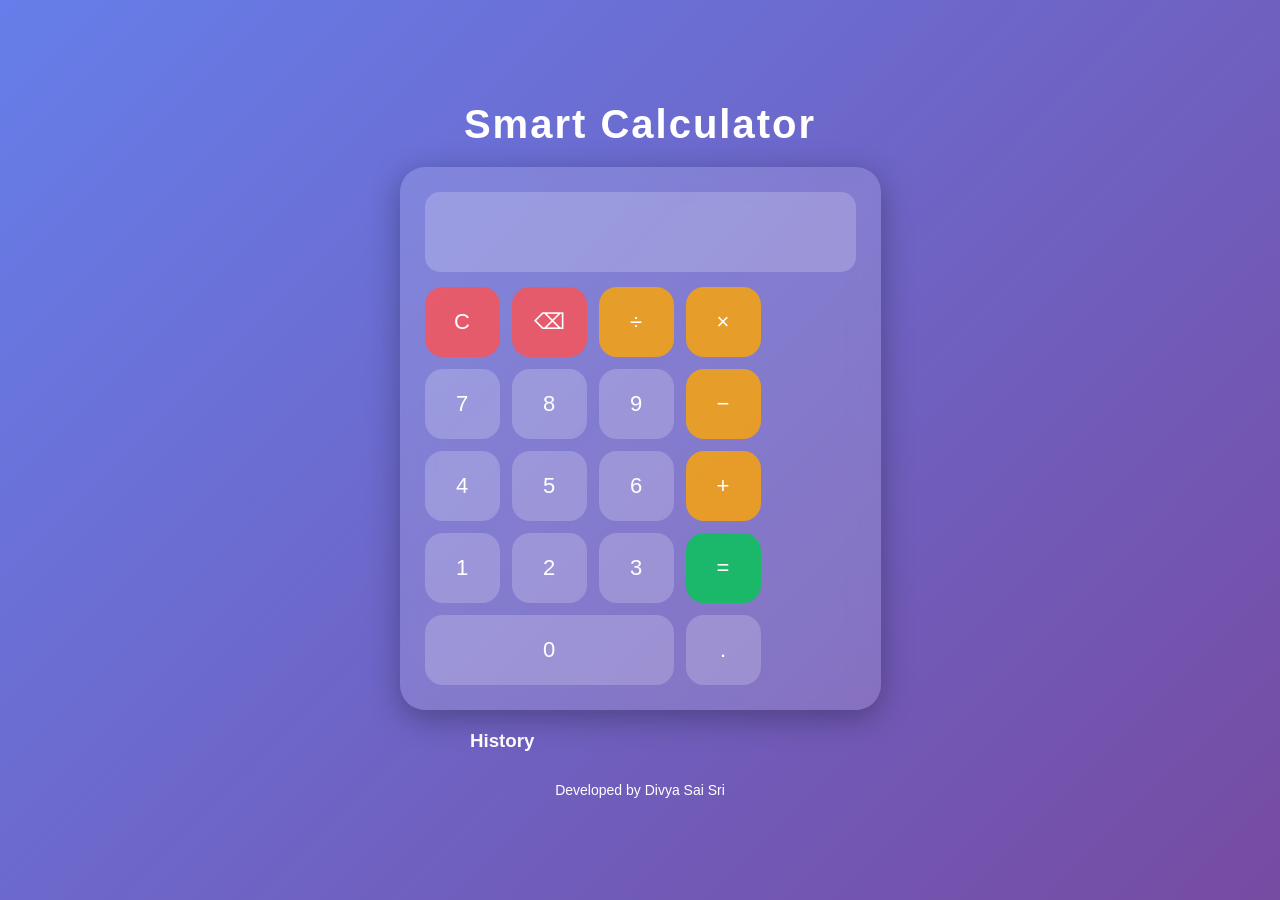
<file: CodeAlpha_Calculator/index.html>
<!DOCTYPE html>

<html lang="en">
<head>
    <meta charset="UTF-8">
    <meta name="viewport" content="width=device-width, initial-scale=1.0">
    <title>Smart Calculator</title>
    <link rel="stylesheet" href="style.css">
</head>
<body>

<h1 class="title">Smart Calculator</h1>

<div class="calculator">


<input type="text" id="display" readonly>

<div class="buttons">

    <button class="clear" onclick="clearDisplay()">C</button>
    <button class="clear" onclick="deleteLast()">⌫</button>
    <button class="operator" onclick="appendValue('/')">÷</button>
    <button class="operator" onclick="appendValue('*')">×</button>

    <button onclick="appendValue('7')">7</button>
    <button onclick="appendValue('8')">8</button>
    <button onclick="appendValue('9')">9</button>
    <button class="operator" onclick="appendValue('-')">−</button>

    <button onclick="appendValue('4')">4</button>
    <button onclick="appendValue('5')">5</button>
    <button onclick="appendValue('6')">6</button>
    <button class="operator" onclick="appendValue('+')">+</button>

    <button onclick="appendValue('1')">1</button>
    <button onclick="appendValue('2')">2</button>
    <button onclick="appendValue('3')">3</button>
    <button class="equal" onclick="calculate()">=</button>

    <button class="zero" onclick="appendValue('0')">0</button>
    <button onclick="appendValue('.')">.</button>

</div>


</div>

<div class="history">
    <h3>History</h3>
    <ul id="historyList"></ul>
</div>

<p class="footer">
    Developed by Divya Sai Sri
</p>

<script src="script.js"></script>

</body>
</html>
</file>
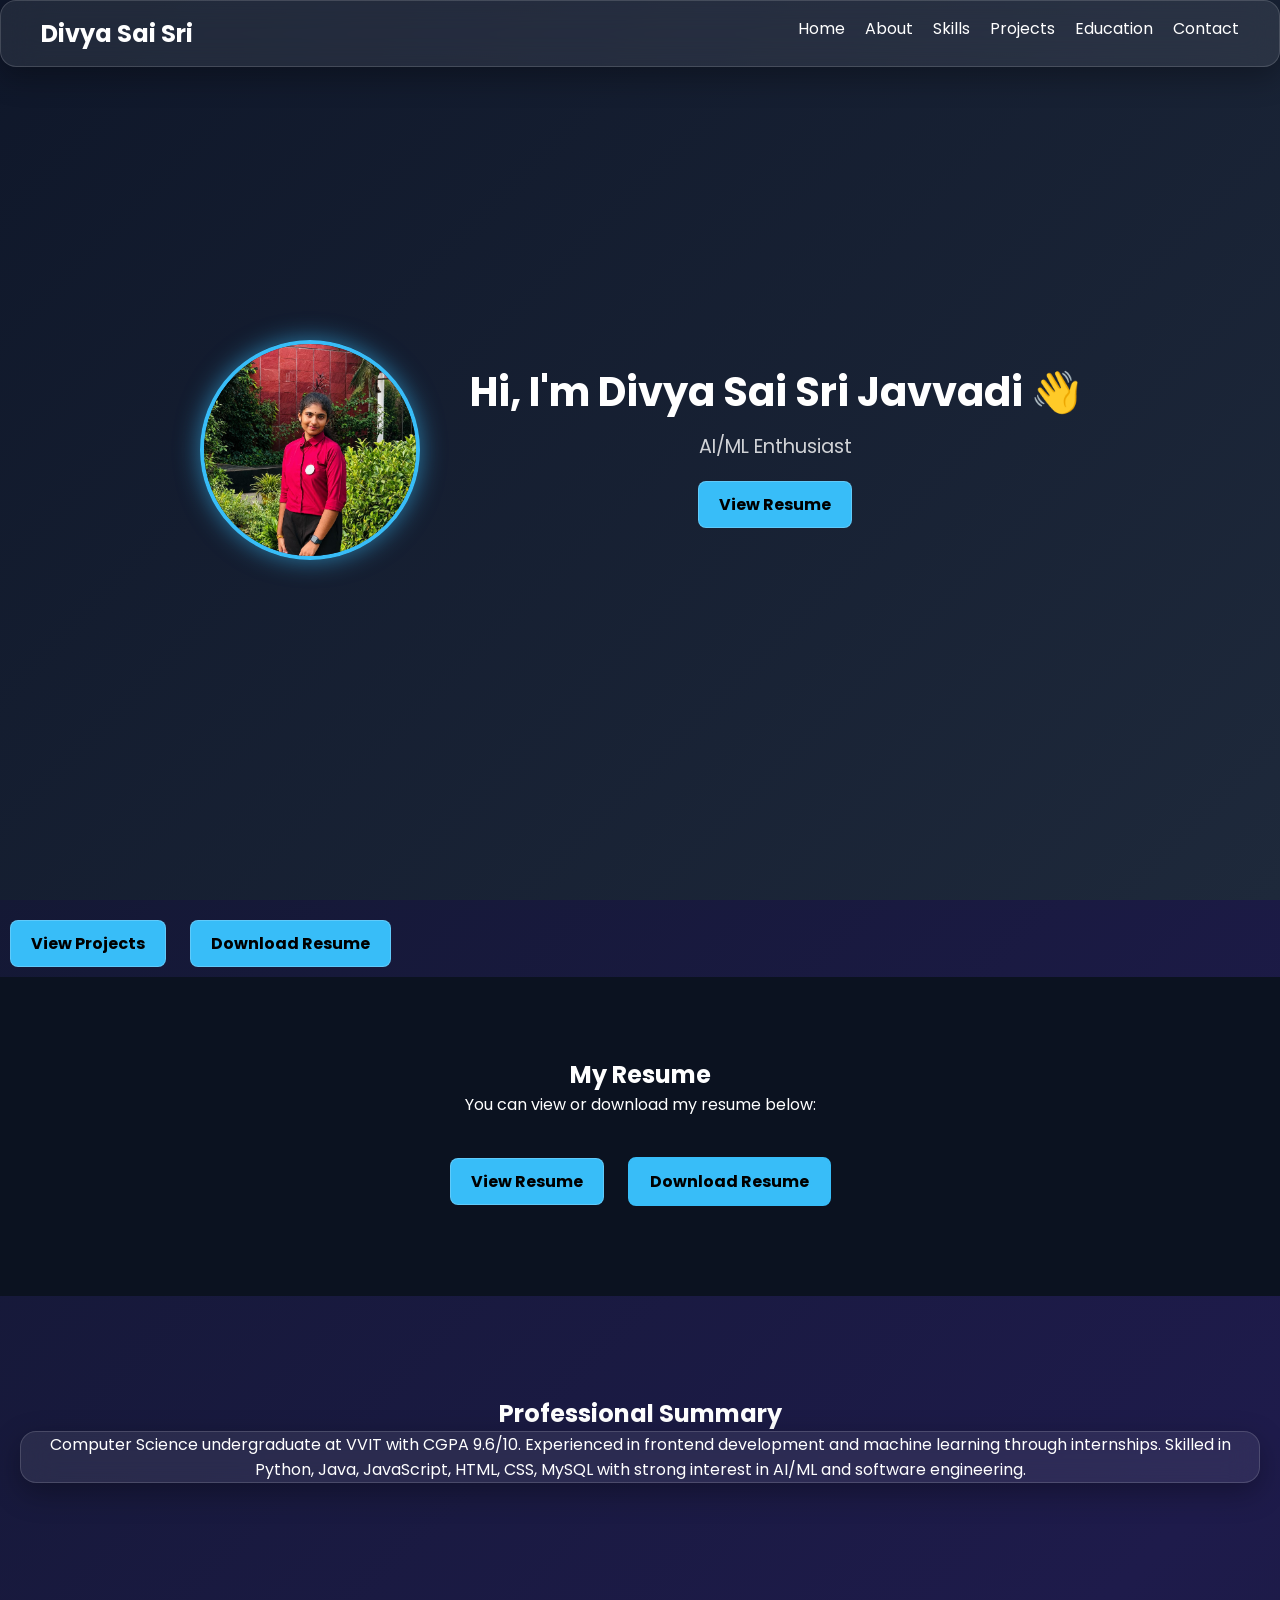
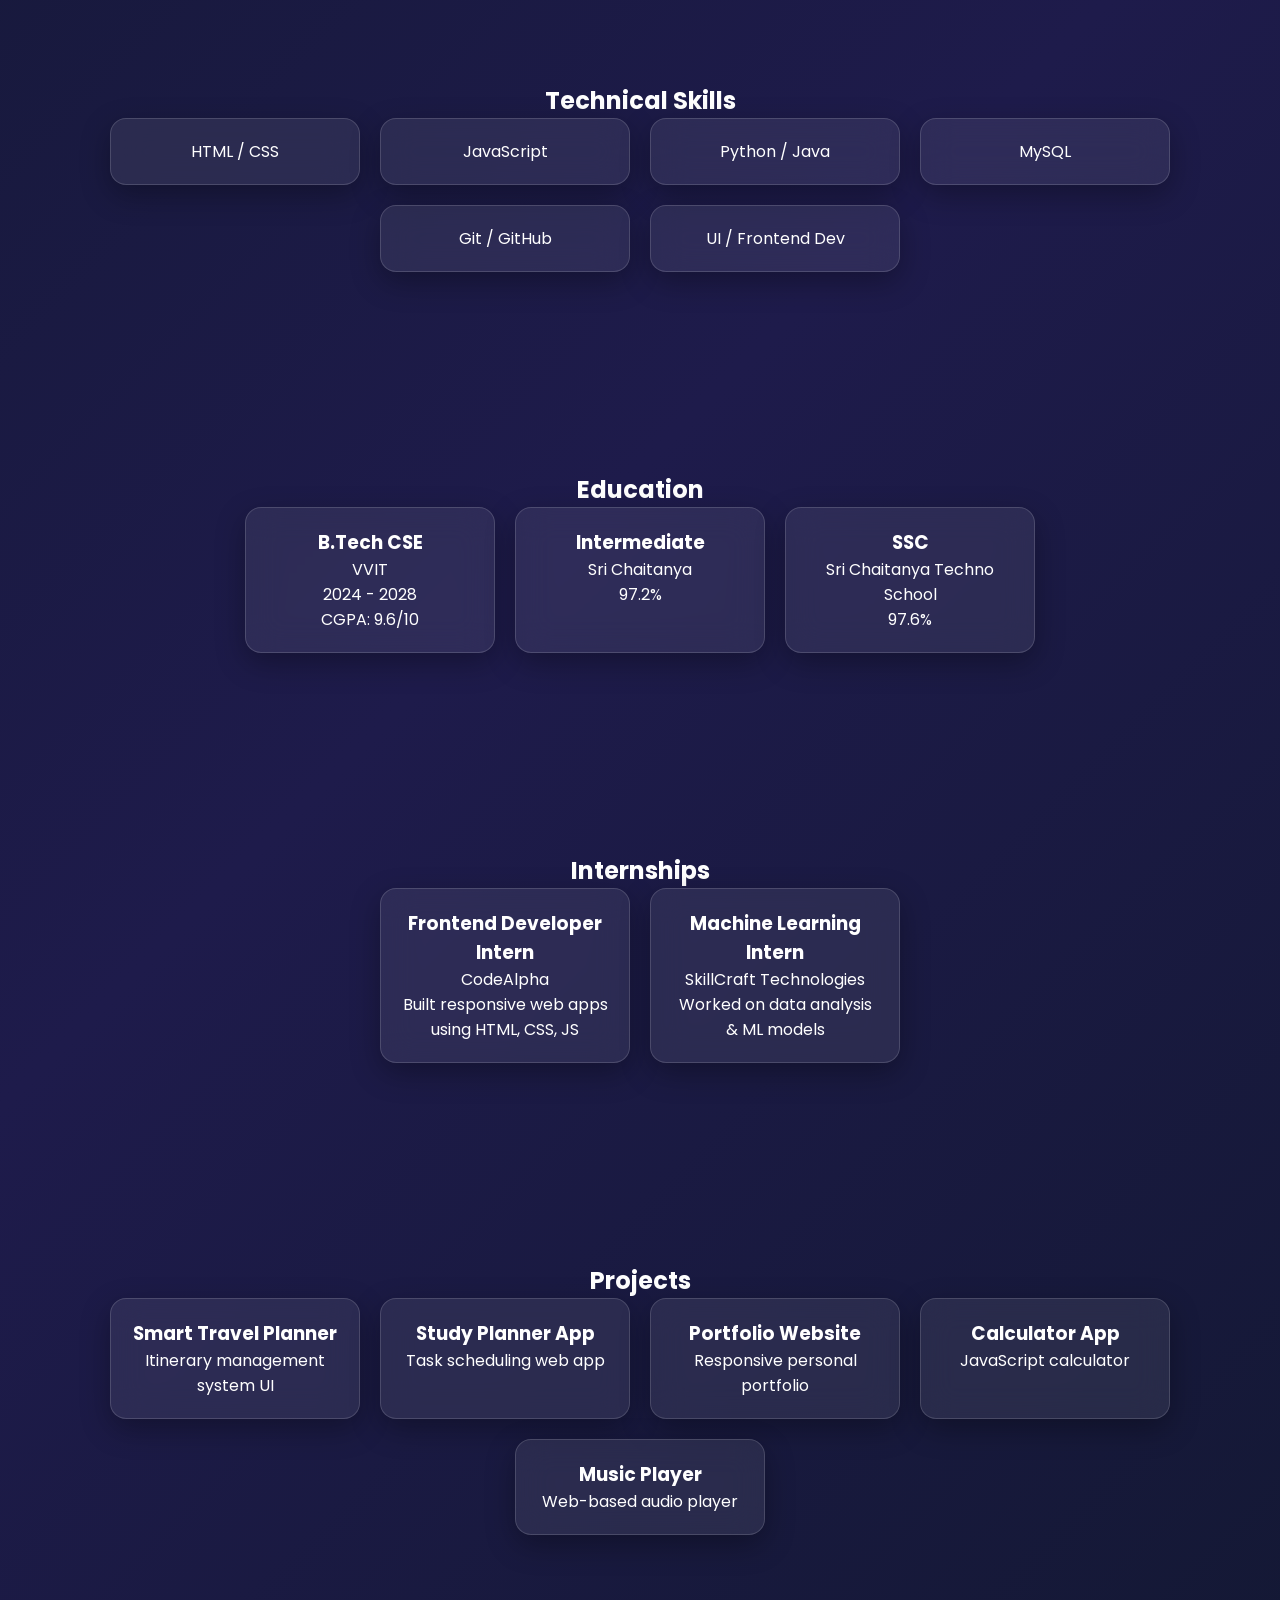
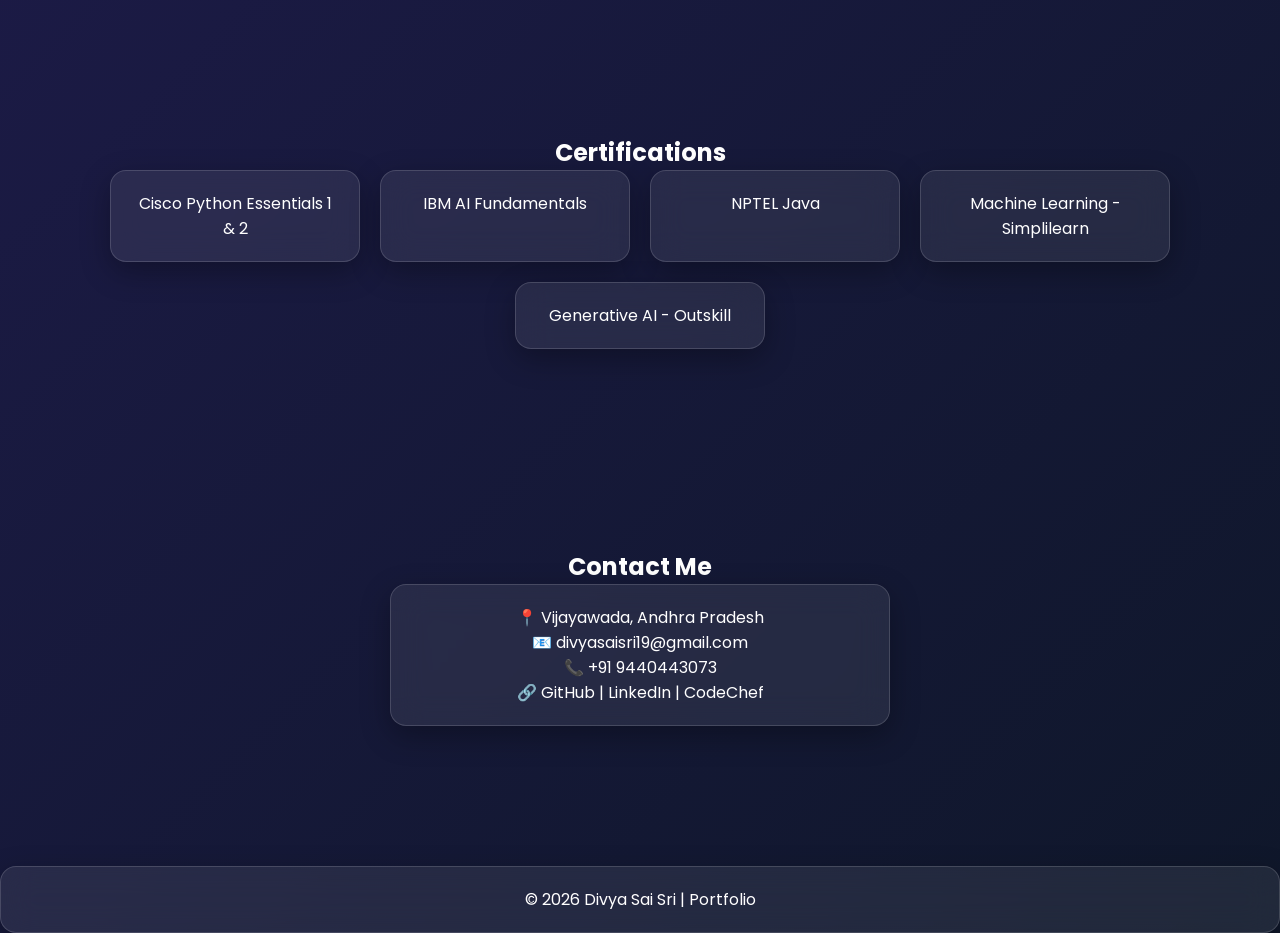
<file: CodeAlpha_Portfolio/index.html>
<!DOCTYPE html>
<html lang="en">
<head>
  <meta charset="UTF-8">
  <meta name="viewport" content="width=device-width, initial-scale=1.0">
  <title>Divya Sai Sri | Portfolio</title>

  <link rel="stylesheet" href="style.css">
  <link href="https://fonts.googleapis.com/css2?family=Poppins:wght@300;400;600;700&display=swap" rel="stylesheet">
</head>

<body>

<!-- NAV -->
<header>
  <nav class="navbar glass">
    <h2>Divya Sai Sri</h2>

    <ul class="nav-links">
      <li><a href="#home">Home</a></li>
      <li><a href="#about">About</a></li>
      <li><a href="#skills">Skills</a></li>
      <li><a href="#projects">Projects</a></li>
      <li><a href="#education">Education</a></li>
      <li><a href="#contact">Contact</a></li>
    </ul>
  </nav>
</header>

<!-- HERO -->
<section class="hero">

    <div class="hero-container">

      <!-- PROFILE IMAGE (FIXED) -->
      <div class="profile-card">
        <img src="./your-image.jpg" alt="Profile Photo" class="profile-img">
      </div>

      <!-- TEXT -->
      <div class="hero-text">
        <h1>Hi, I'm Divya Sai Sri Javvadi 👋</h1>
        <p>AI/ML Enthusiast </p>

        <a href="resume.pdf" class="btn" target="_blank">View Resume</a>
      </div>

    </div>
</section>
    <a href="#projects" class="btn">View Projects</a>
    <a href="assets/resume.pdf" class="btn outline" download>Download Resume</a>
  </div>
</section>
<section id="resume" class="resume-section">
  <h2>My Resume</h2>

  <p>You can view or download my resume below:</p>

  <div class="resume-box">
    <a href="resume.pdf" target="_blank" class="btn">View Resume</a>
    <a href="resume.pdf" download class="btn secondary">Download Resume</a>
  </div>
</section>
<!-- ABOUT -->
<section id="about" class="section">
  <h2>Professional Summary</h2>

  <div class="glass box">
    <p>
      Computer Science undergraduate at VVIT with CGPA 9.6/10.
      Experienced in frontend development and machine learning through internships.
      Skilled in Python, Java, JavaScript, HTML, CSS, MySQL with strong interest in AI/ML and software engineering.
    </p>
  </div>
</section>

<!-- SKILLS -->
<section id="skills" class="section">
  <h2>Technical Skills</h2>

  <div class="card-grid">

    <div class="card glass">HTML / CSS</div>
    <div class="card glass">JavaScript</div>
    <div class="card glass">Python / Java</div>
    <div class="card glass">MySQL</div>
    <div class="card glass">Git / GitHub</div>
    <div class="card glass">UI / Frontend Dev</div>

  </div>
</section>

<!-- EDUCATION -->
<section id="education" class="section">
  <h2>Education</h2>

  <div class="card-grid">

    <div class="card glass">
      <h3>B.Tech CSE</h3>
      <p>VVIT</p>
      <p>2024 - 2028</p>
      <p>CGPA: 9.6/10</p>
    </div>

    <div class="card glass">
      <h3>Intermediate</h3>
      <p>Sri Chaitanya</p>
      <p>97.2%</p>
    </div>

    <div class="card glass">
      <h3>SSC</h3>
      <p>Sri Chaitanya Techno School</p>
      <p>97.6%</p>
    </div>

  </div>
</section>

<!-- INTERNSHIPS -->
<section class="section">
  <h2>Internships</h2>

  <div class="card-grid">

    <div class="card glass">
      <h3>Frontend Developer Intern</h3>
      <p>CodeAlpha</p>
      <p>Built responsive web apps using HTML, CSS, JS</p>
    </div>

    <div class="card glass">
      <h3>Machine Learning Intern</h3>
      <p>SkillCraft Technologies</p>
      <p>Worked on data analysis & ML models</p>
    </div>

  </div>
</section>

<!-- PROJECTS -->
<section id="projects" class="section">
  <h2>Projects</h2>

  <div class="card-grid">

    <div class="card glass">
      <h3>Smart Travel Planner</h3>
      <p>Itinerary management system UI</p>
    </div>

    <div class="card glass">
      <h3>Study Planner App</h3>
      <p>Task scheduling web app</p>
    </div>

    <div class="card glass">
      <h3>Portfolio Website</h3>
      <p>Responsive personal portfolio</p>
    </div>

    <div class="card glass">
      <h3>Calculator App</h3>
      <p>JavaScript calculator</p>
    </div>

    <div class="card glass">
      <h3>Music Player</h3>
      <p>Web-based audio player</p>
    </div>

  </div>
</section>

<!-- CERTIFICATIONS -->
<section class="section">
  <h2>Certifications</h2>

  <div class="card-grid">

    <div class="card glass">Cisco Python Essentials 1 & 2</div>
    <div class="card glass">IBM AI Fundamentals</div>
    <div class="card glass">NPTEL Java</div>
    <div class="card glass">Machine Learning - Simplilearn</div>
    <div class="card glass">Generative AI - Outskill</div>

  </div>
</section>

<!-- CONTACT -->
<section id="contact" class="section">
  <h2>Contact Me</h2>

  <div class="glass form-box">
    <p>📍 Vijayawada, Andhra Pradesh</p>
    <p>📧 divyasaisri19@gmail.com</p>
    <p>📞 +91 9440443073</p>
    <p>🔗 GitHub | LinkedIn | CodeChef</p>
  </div>
</section>

<footer class="glass">
  <p>© 2026 Divya Sai Sri | Portfolio</p>
</footer>

</body>
</html>
</file>
<file: CodeAlpha_Calculator/style.css>
*{
margin:0;
padding:0;
box-sizing:border-box;
font-family:'Segoe UI',sans-serif;
}

body{
min-height:100vh;
display:flex;
flex-direction:column;
justify-content:center;
align-items:center;
background:linear-gradient(135deg,#667eea,#764ba2);
padding:20px;
}

.title{
color:white;
margin-bottom:20px;
font-size:40px;
letter-spacing:2px;
text-align:center;
}

.calculator{
background:rgba(255,255,255,0.15);
backdrop-filter:blur(15px);
padding:25px;
border-radius:25px;
box-shadow:0 8px 32px rgba(0,0,0,0.3);
}

#display{
width:100%;
height:80px;
border:none;
outline:none;
border-radius:15px;
margin-bottom:15px;
text-align:right;
padding:15px;
font-size:32px;
background:rgba(255,255,255,0.2);
color:white;
}

.buttons{
display:grid;
grid-template-columns:repeat(4,75px);
gap:12px;
}

button{
height:70px;
border:none;
border-radius:18px;
font-size:22px;
cursor:pointer;
background:rgba(255,255,255,0.2);
color:white;
transition:all 0.3s ease;
}

button:hover{
transform:translateY(-3px);
background:rgba(255,255,255,0.35);
}

button:active{
transform:scale(0.95);
}

.operator{
background:rgba(255,165,0,0.8);
}

.equal{
background:rgba(0,200,83,0.8);
}

.clear{
background:rgba(255,82,82,0.8);
}

.zero{
grid-column:span 3;
}

.history{
margin-top:20px;
width:340px;
color:white;
}

.history h3{
margin-bottom:10px;
}

.history ul{
list-style:none;
max-height:150px;
overflow-y:auto;
}

.history li{
padding:8px;
margin-top:5px;
background:rgba(255,255,255,0.15);
border-radius:8px;
}

.footer{
margin-top:20px;
color:white;
font-size:14px;
}

@media(max-width:500px){

```
.buttons{
    grid-template-columns:repeat(4,60px);
}

button{
    height:55px;
    font-size:18px;
}

#display{
    height:65px;
    font-size:24px;
}

.history{
    width:280px;
}

.title{
    font-size:28px;
}
```

}
</file>
<file: CodeAlpha_Portfolio/style.css>
*{
  margin:0;
  padding:0;
  box-sizing:border-box;
  font-family:'Poppins',sans-serif;
  scroll-behavior:smooth;
}

body{
  background: linear-gradient(135deg,#0f172a,#1e1b4b,#0f172a);
  color:white;
}

/* GLASS */
.glass{
  background:rgba(255,255,255,0.08);
  backdrop-filter:blur(16px);
  border:1px solid rgba(255,255,255,0.15);
  border-radius:16px;
  box-shadow:0 10px 30px rgba(0,0,0,0.3);
}

/* NAV */
.navbar{
  position:fixed;
  width:100%;
  top:0;
  display:flex;
  justify-content:space-between;
  padding:15px 40px;
  z-index:1000;
}

.nav-links{
  display:flex;
  gap:20px;
  list-style:none;
}

.nav-links a{
  color:white;
  text-decoration:none;
}

/* HERO */
.hero{
  height:100vh;
  display:flex;
  align-items:center;
  justify-content:center;
  text-align:center;
}

.hero-box{
  padding:40px;
}

.hero span{
  color:#a78bfa;
}

/* BUTTON */
.btn{
  display:inline-block;
  padding:10px 20px;
  margin:10px;
  background:rgba(255,255,255,0.1);
  border-radius:12px;
  color:white;
  text-decoration:none;
  border:1px solid rgba(255,255,255,0.2);
  transition:0.3s;
}

.btn:hover{
  transform:translateY(-5px);
}

/* SECTIONS */
.section{
  padding:100px 20px;
  text-align:center;
}

/* GRID */
.card-grid{
  display:flex;
  flex-wrap:wrap;
  justify-content:center;
  gap:20px;
}

/* CARDS */
.card{
  width:250px;
  padding:20px;
  transition:0.3s;
}

.card:hover{
  transform:scale(1.05);
}

/* FORM */
.form-box{
  max-width:500px;
  margin:auto;
  padding:20px;
}

/* FOOTER */
footer{
  text-align:center;
  padding:20px;
  margin-top:40px;
}
.resume-section {
  padding: 80px 20px;
  text-align: center;
  background: #0b1220;
  color: white;
}

.resume-box {
  margin-top: 20px;
}

.secondary {
  background: transparent;
  border: 2px solid #38bdf8;
  color: #38bdf8;
  margin-left: 10px;
}
.hero {
  height: 100vh;
  display: flex;
  align-items: center;
  justify-content: center;
  background: linear-gradient(135deg, #0f172a, #1e293b);
  color: white;
}

.hero-container {
  display: flex;
  align-items: center;
  gap: 50px;
  padding: 40px;
}

.profile-card {
  width: 220px;
  height: 220px;
  border-radius: 50%;
  overflow: hidden;
  border: 4px solid #38bdf8;
  box-shadow: 0 0 25px rgba(56,189,248,0.6);
}

.profile-img {
  width: 100%;
  height: 100%;
  object-fit: cover;
}

.hero-text h1 {
  font-size: 2.5rem;
  margin-bottom: 10px;
}

.hero-text p {
  font-size: 1.2rem;
  opacity: 0.8;
}

.btn {
  display: inline-block;
  margin-top: 20px;
  padding: 10px 20px;
  background: #38bdf8;
  color: black;
  border-radius: 8px;
  text-decoration: none;
  font-weight: bold;
}
.hidden {
  opacity: 0;
  transform: translateY(40px);
  transition: all 0.8s ease;
}

.show {
  opacity: 1;
  transform: translateY(0);
}

/* Navbar scroll effect */
.navbar.scrolled {
  background: rgba(0, 0, 0, 0.85);
  backdrop-filter: blur(10px);
  transition: 0.3s ease;
}
</file>
